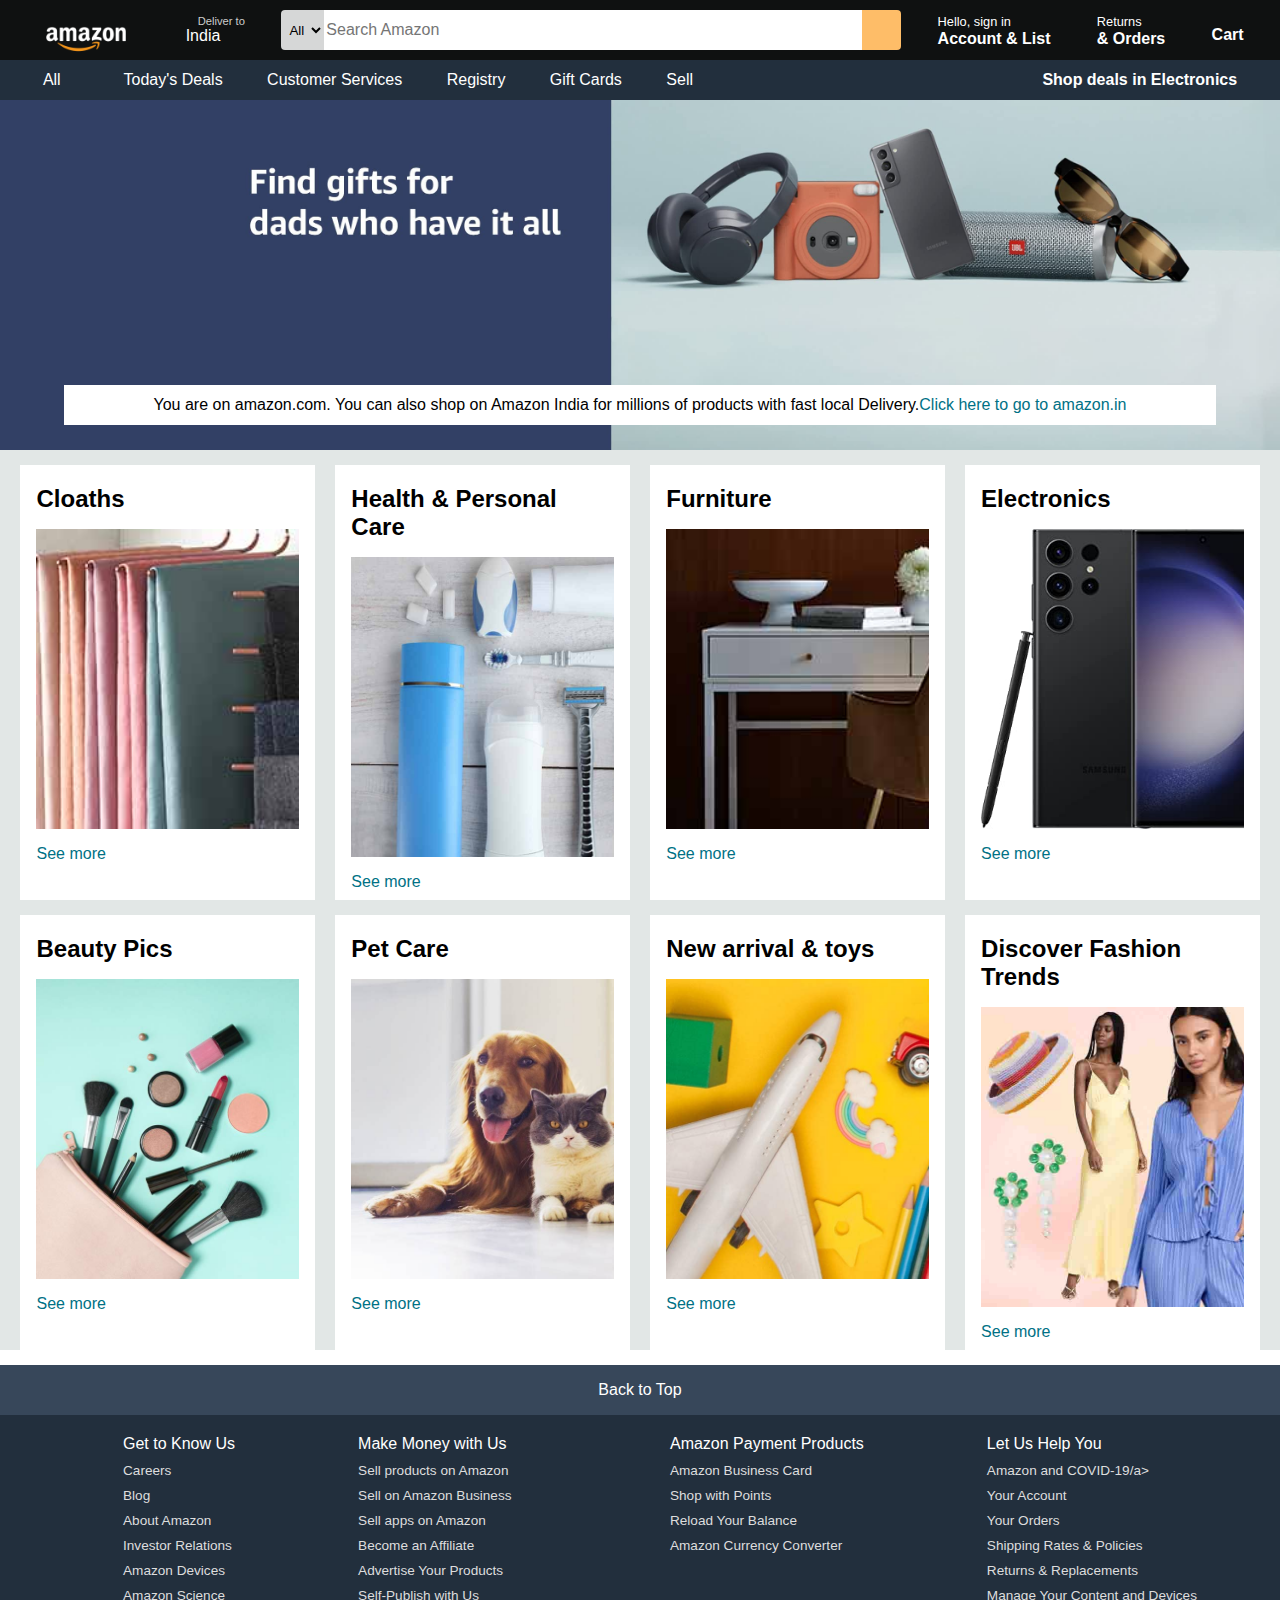
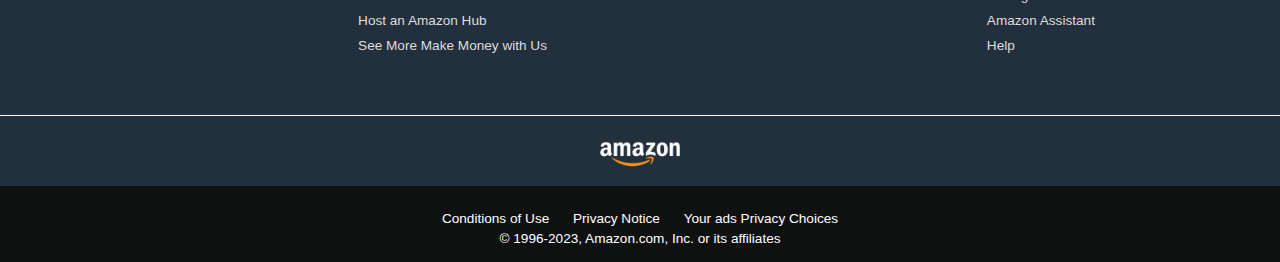
<file: index.html>
<!DOCTYPE html>
<html lang="en">

<head>
    <meta charset="UTF-8">
    <meta name="viewport" content="width=device-width, initial-scale=1.0">
    <title>Amazon</title>
    <link rel="stylesheet" href="style.css">
    <link rel="stylesheet" href="https://cdnjs.cloudflare.com/ajax/libs/font-awesome/6.5.1/css/all.min.css"
        integrity="sha512-DTOQO9RWCH3ppGqcWaEA1BIZOC6xxalwEsw9c2QQeAIftl+Vegovlnee1c9QX4TctnWMn13TZye+giMm8e2LwA=="
        crossorigin="anonymous" referrerpolicy="no-referrer" />
</head>

<body>
    <header>
        <div class="navbar">
            <div class="nav-logo border">
                <div class="logo"></div>
            </div>


            <div class="nav-address border">
                <p class="add-first">Deliver to</p>
                <div class="add-icon">
                    <i class="fa-solid fa-location-dot"></i>
                    <p class="add-sec">India</p>
                </div>
            </div>

            <div class="nav-search">
                <select class="search-select">
                    <option>All</option>
                </select>
                <input type="text" placeholder="Search Amazon" class="search-input">
                <div class="search-icon">
                    <i class="fa-solid fa-magnifying-glass"></i>
                </div>
            </div>

            <div class="nav-sign border">
                <p><span>Hello, sign in</span></p>
                <p class="nav-sec">Account & List</p>
            </div>

            <div class="nav-return border">
                <p><span>Returns</span></p>
                <p class="nav-sec">& Orders</p>
            </div>

            <div class="nav-cart border">
                <i class="fa-solid fa-cart-shopping"></i>
                Cart
            </div>
        </div>



        <div class="panel">
            <div class="panel-all">
                <i class="fa-solid fa-bars"></i>
                All
            </div>

            <div class="panel-ops">
                <a href="https://www.amazon.com/gp/goldbox?ref_=nav_cs_gb">Today's Deals</a>
                <a href="https://www.amazon.com/gp/help/customer/display.html?nodeId=508510&ref_=nav_cs_customerservice">Customer Services</a>
                <a href="https://www.amazon.com/registries?ref_=nav_cs_registry&ref_=nav_cs_registry">Registry</a>
                <a href="https://www.amazon.com/gift-cards/b/?ie=UTF8&node=2238192011&ref_=nav_cs_gc">Gift Cards</a>
                <a href="https://www.amazon.com/b/?_encoding=UTF8&ld=AZUSSOA-sell&node=12766669011&ref_=nav_cs_sell">Sell</a>
            </div>

            <div class="panel-deals">
                Shop deals in Electronics
            </div>
        </div>
    </header>


    <div class="hero-sec">
        <div class="hero-msg">
            <p>You are on amazon.com. You can also shop on Amazon India for millions of products with fast local
                Delivery.<a href="https://www.amazon.in/">Click here to go to amazon.in</a>
            </p>
        </div>
    </div>


    <div class="shop-section">
        <div class="box">
            <div class="box-content">
                <h2>Cloaths</h2>
                <div class="box-img" style="background-image: url('box1_image.jpg');">

                </div>
                <a href="https://www.amazon.com/s?k=clothes&crid=1CXPF9FL392S0&sprefix=cloth%2Caps%2C313&ref=nb_sb_ss_ts-doa-p_1_5">See more</a>
            </div>
        </div>

        <div class="box">
            <div class="box-content">
                <h2>Health & Personal Care</h2>
                <div class="box-img" style="background-image: url('box2_image.jpg');">

                </div>
                <a href="https://www.amazon.com/s?k=personal+care&rh=p_36%3A-2500&_encoding=UTF8&content-id=amzn1.sym.7d3e5960-aaeb-465f-b3c6-e125eab0c973&pd_rd_r=8065abb7-85c2-4be7-a151-2a127c73c9d1&pd_rd_w=Iu7Xl&pd_rd_wg=Rd07X&pf_rd_p=7d3e5960-aaeb-465f-b3c6-e125eab0c973&pf_rd_r=ZKJD8JCH35ZGE91Y8ADV&qid=1698783835&rnid=386662011&ref=pd_gw_unk">See more</a>
            </div>
        </div>

        <div class="box">
            <div class="box-content">
                <h2>Furniture</h2>
                <div class="box-img" style="background-image: url('box3_image.jpg');">

                </div>
                <a href="https://www.amazon.com/s?k=furniture&crid=3UW74A0JQOOWY&sprefix=furniture%2Caps%2C317&ref=nb_sb_noss_1">See more </a>
            </div>
        </div>
        <div class="box">
            <div class="box-content">
                <h2>Electronics</h2>
                <div class="box-img" style="background-image: url('box4_image.jpg');">

                </div>
               <a href="https://www.amazon.com/s?k=electronics+devices&crid=PV2SMB9YOUH6&sprefix=electronics+device%2Caps%2C437&ref=nb_sb_noss_1">See more</a>
            </div>
        </div>

        <div class="box">
            <div class="box-content">
                <h2>Beauty Pics</h2>
                <div class="box-img" style="background-image: url('box5_image.jpg');">

                </div>
                <a href="https://www.amazon.com/s?k=beauty+products&crid=3SAM2IT204VU8&sprefix=beauty+produ%2Caps%2C1576&ref=nb_sb_ss_ts-doa-p_1_11">See more</a>
            </div>
        </div>

        <div class="box">
            <div class="box-content">
                <h2>Pet Care</h2>
                <div class="box-img" style="background-image: url('box6_image.jpg');">

                </div>
                <a href="https://www.amazon.com/s?k=pet+care&crid=3A84IW4RFXN5P&sprefix=pet+car%2Caps%2C313&ref=nb_sb_ss_ts-doa-p_1_7">See more</a> 
            </div>
        </div>

        <div class="box">
            <div class="box-content">
                <h2>New arrival & toys</h2>
                <div class="box-img" style="background-image: url('box7_image.jpg');">

                </div>
                <a href="https://www.amazon.com/s?k=toys&rh=p_36%3A-2500&_encoding=UTF8&content-id=amzn1.sym.44da4965-9668-4613-bec2-a3a75f0c2ad4&pd_rd_r=91676635-58f0-42a1-9eb3-baf94e2f0713&pd_rd_w=qsCRJ&pd_rd_wg=x5yFy&pf_rd_p=44da4965-9668-4613-bec2-a3a75f0c2ad4&pf_rd_r=ZKJD8JCH35ZGE91Y8ADV&ref=pd_gw_unk">See more</a>
            </div>
        </div>

        <div class="box">
            <div class="box-content">
                <h2>Discover Fashion Trends</h2>
                <div class="box-img" style="background-image: url('box8_image.jpg');">

                </div>
                <a href="https://www.amazon.com/s?k=Trending+fashion&_encoding=UTF8&content-id=amzn1.sym.b4114be9-6d3d-4aed-8b31-fcbf38a83486&crid=2787SXJYRXDZH&pd_rd_r=91676635-58f0-42a1-9eb3-baf94e2f0713&pd_rd_w=eLGeq&pd_rd_wg=x5yFy&pf_rd_p=b4114be9-6d3d-4aed-8b31-fcbf38a83486&pf_rd_r=ZKJD8JCH35ZGE91Y8ADV&sprefix=trending+fashion%2Caps%2C142&ref=pd_gw_unk"> See more</a>
            </div>
        </div>
    </div>

    <footer>
        <div class="foot-panel1">
            <p> Back to Top</p>
        </div>

        <div class="foot-panel2">
            <ul>
                <p>Get to Know Us</p>
                <a>Careers</a>
                <a>Blog</a>
                <a>About Amazon</a>
                <a>Investor Relations</a>
                <a>Amazon Devices</a>
                <a>Amazon Science</a>
            </ul>

            <ul>
                <p>Make Money with Us</p>
                <a>Sell products on Amazon</a>
                <a>Sell on Amazon Business</a>
                <a>Sell apps on Amazon</a>
                <a>Become an Affiliate</a>
                <a>Advertise Your Products</a>
                <a>Self-Publish with Us</a>
                <a>Host an Amazon Hub</a>
                <a>See More Make Money with Us</a>
            </ul>

            <ul>
                <p>Amazon Payment Products</p>
                <a>Amazon Business Card </a>
                <a>Shop with Points</a>
                <a>Reload Your Balance</a>
                <a>Amazon Currency Converter</a>
            </ul>

            <ul>
                <p>Let Us Help You</p>
                <a>Amazon and COVID-19/a>
                    <a>Your Account</a>
                    <a>Your Orders</a>
                    <a>Shipping Rates & Policies</a>
                    <a>Returns & Replacements</a>
                    <a>Manage Your Content and Devices</a>
                    <a>Amazon Assistant</a>
                    <a>Help</a>
            </ul>
        </div>

        <div class="foot-panel3">
            <div class="logo">

            </div>
        </div>

        <div class="foot-panel4">
            <div class="pages">
                <a>Conditions of Use</a>
                <a>Privacy Notice</a>
                <a>Your ads Privacy Choices</a>
            </div>

            <div class="copyright">
                © 1996-2023, Amazon.com, Inc. or its affiliates
            </div>
        </div>
    </footer>
</body>

</html>
</file>
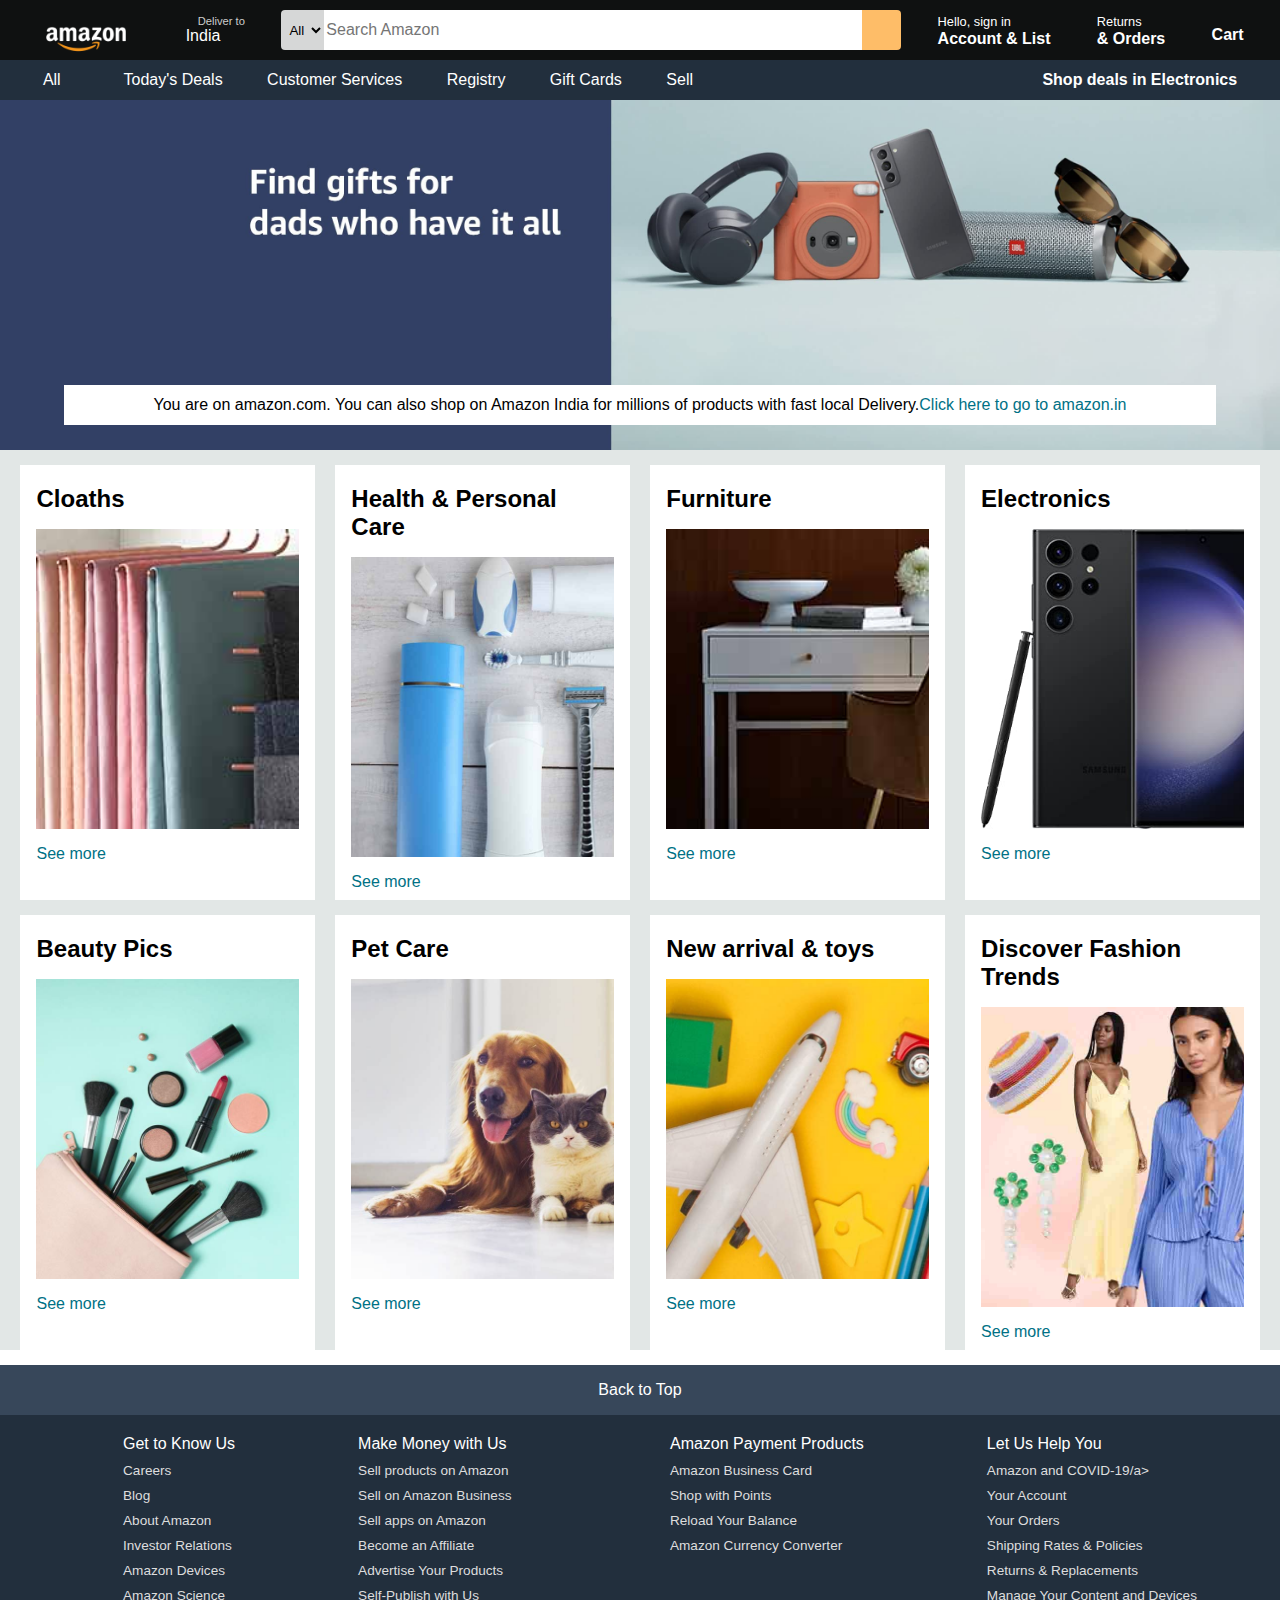
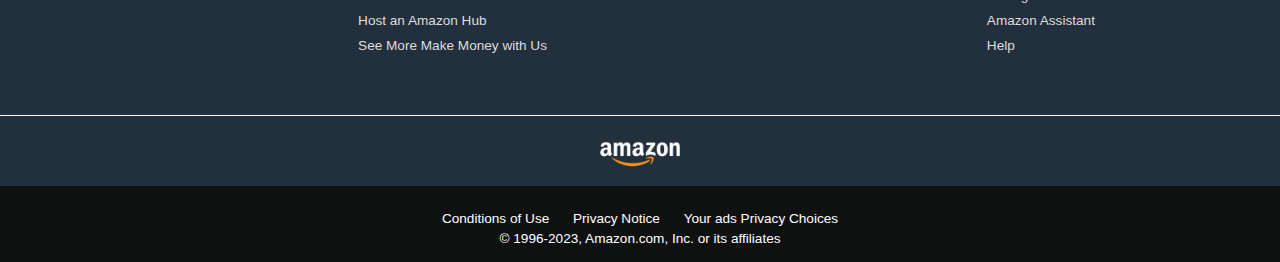
<file: project.html>
<!DOCTYPE html>
<html lang="en">

<head>
    <meta charset="UTF-8">
    <meta name="viewport" content="width=device-width, initial-scale=1.0">
    <title>Amazon</title>
    <link rel="stylesheet" href="style.css">
    <link rel="stylesheet" href="https://cdnjs.cloudflare.com/ajax/libs/font-awesome/6.5.1/css/all.min.css"
        integrity="sha512-DTOQO9RWCH3ppGqcWaEA1BIZOC6xxalwEsw9c2QQeAIftl+Vegovlnee1c9QX4TctnWMn13TZye+giMm8e2LwA=="
        crossorigin="anonymous" referrerpolicy="no-referrer" />
</head>

<body>
    <header>
        <div class="navbar">
            <div class="nav-logo border">
                <div class="logo"></div>
            </div>


            <div class="nav-address border">
                <p class="add-first">Deliver to</p>
                <div class="add-icon">
                    <i class="fa-solid fa-location-dot"></i>
                    <p class="add-sec">India</p>
                </div>
            </div>

            <div class="nav-search">
                <select class="search-select">
                    <option>All</option>
                </select>
                <input type="text" placeholder="Search Amazon" class="search-input">
                <div class="search-icon">
                    <i class="fa-solid fa-magnifying-glass"></i>
                </div>
            </div>

            <div class="nav-sign border">
                <p><span>Hello, sign in</span></p>
                <p class="nav-sec">Account & List</p>
            </div>

            <div class="nav-return border">
                <p><span>Returns</span></p>
                <p class="nav-sec">& Orders</p>
            </div>

            <div class="nav-cart border">
                <i class="fa-solid fa-cart-shopping"></i>
                Cart
            </div>
        </div>



        <div class="panel">
            <div class="panel-all">
                <i class="fa-solid fa-bars"></i>
                All
            </div>

            <div class="panel-ops">
                <a href="https://www.amazon.com/gp/goldbox?ref_=nav_cs_gb">Today's Deals</a>
                <a href="https://www.amazon.com/gp/help/customer/display.html?nodeId=508510&ref_=nav_cs_customerservice">Customer Services</a>
                <a href="https://www.amazon.com/registries?ref_=nav_cs_registry&ref_=nav_cs_registry">Registry</a>
                <a href="https://www.amazon.com/gift-cards/b/?ie=UTF8&node=2238192011&ref_=nav_cs_gc">Gift Cards</a>
                <a href="https://www.amazon.com/b/?_encoding=UTF8&ld=AZUSSOA-sell&node=12766669011&ref_=nav_cs_sell">Sell</a>
            </div>

            <div class="panel-deals">
                Shop deals in Electronics
            </div>
        </div>
    </header>


    <div class="hero-sec">
        <div class="hero-msg">
            <p>You are on amazon.com. You can also shop on Amazon India for millions of products with fast local
                Delivery.<a href="https://www.amazon.in/">Click here to go to amazon.in</a>
            </p>
        </div>
    </div>


    <div class="shop-section">
        <div class="box">
            <div class="box-content">
                <h2>Cloaths</h2>
                <div class="box-img" style="background-image: url('box1_image.jpg');">

                </div>
                <a href="https://www.amazon.com/s?k=clothes&crid=1CXPF9FL392S0&sprefix=cloth%2Caps%2C313&ref=nb_sb_ss_ts-doa-p_1_5">See more</a>
            </div>
        </div>

        <div class="box">
            <div class="box-content">
                <h2>Health & Personal Care</h2>
                <div class="box-img" style="background-image: url('box2_image.jpg');">

                </div>
                <a href="https://www.amazon.com/s?k=personal+care&rh=p_36%3A-2500&_encoding=UTF8&content-id=amzn1.sym.7d3e5960-aaeb-465f-b3c6-e125eab0c973&pd_rd_r=8065abb7-85c2-4be7-a151-2a127c73c9d1&pd_rd_w=Iu7Xl&pd_rd_wg=Rd07X&pf_rd_p=7d3e5960-aaeb-465f-b3c6-e125eab0c973&pf_rd_r=ZKJD8JCH35ZGE91Y8ADV&qid=1698783835&rnid=386662011&ref=pd_gw_unk">See more</a>
            </div>
        </div>

        <div class="box">
            <div class="box-content">
                <h2>Furniture</h2>
                <div class="box-img" style="background-image: url('box3_image.jpg');">

                </div>
                <a href="https://www.amazon.com/s?k=furniture&crid=3UW74A0JQOOWY&sprefix=furniture%2Caps%2C317&ref=nb_sb_noss_1">See more </a>
            </div>
        </div>
        <div class="box">
            <div class="box-content">
                <h2>Electronics</h2>
                <div class="box-img" style="background-image: url('box4_image.jpg');">

                </div>
               <a href="https://www.amazon.com/s?k=electronics+devices&crid=PV2SMB9YOUH6&sprefix=electronics+device%2Caps%2C437&ref=nb_sb_noss_1">See more</a>
            </div>
        </div>

        <div class="box">
            <div class="box-content">
                <h2>Beauty Pics</h2>
                <div class="box-img" style="background-image: url('box5_image.jpg');">

                </div>
                <a href="https://www.amazon.com/s?k=beauty+products&crid=3SAM2IT204VU8&sprefix=beauty+produ%2Caps%2C1576&ref=nb_sb_ss_ts-doa-p_1_11">See more</a>
            </div>
        </div>

        <div class="box">
            <div class="box-content">
                <h2>Pet Care</h2>
                <div class="box-img" style="background-image: url('box6_image.jpg');">

                </div>
                <a href="https://www.amazon.com/s?k=pet+care&crid=3A84IW4RFXN5P&sprefix=pet+car%2Caps%2C313&ref=nb_sb_ss_ts-doa-p_1_7">See more</a> 
            </div>
        </div>

        <div class="box">
            <div class="box-content">
                <h2>New arrival & toys</h2>
                <div class="box-img" style="background-image: url('box7_image.jpg');">

                </div>
                <a href="https://www.amazon.com/s?k=toys&rh=p_36%3A-2500&_encoding=UTF8&content-id=amzn1.sym.44da4965-9668-4613-bec2-a3a75f0c2ad4&pd_rd_r=91676635-58f0-42a1-9eb3-baf94e2f0713&pd_rd_w=qsCRJ&pd_rd_wg=x5yFy&pf_rd_p=44da4965-9668-4613-bec2-a3a75f0c2ad4&pf_rd_r=ZKJD8JCH35ZGE91Y8ADV&ref=pd_gw_unk">See more</a>
            </div>
        </div>

        <div class="box">
            <div class="box-content">
                <h2>Discover Fashion Trends</h2>
                <div class="box-img" style="background-image: url('box8_image.jpg');">

                </div>
                <a href="https://www.amazon.com/s?k=Trending+fashion&_encoding=UTF8&content-id=amzn1.sym.b4114be9-6d3d-4aed-8b31-fcbf38a83486&crid=2787SXJYRXDZH&pd_rd_r=91676635-58f0-42a1-9eb3-baf94e2f0713&pd_rd_w=eLGeq&pd_rd_wg=x5yFy&pf_rd_p=b4114be9-6d3d-4aed-8b31-fcbf38a83486&pf_rd_r=ZKJD8JCH35ZGE91Y8ADV&sprefix=trending+fashion%2Caps%2C142&ref=pd_gw_unk"> See more</a>
            </div>
        </div>
    </div>

    <footer>
        <div class="foot-panel1">
            <p> Back to Top</p>
        </div>

        <div class="foot-panel2">
            <ul>
                <p>Get to Know Us</p>
                <a>Careers</a>
                <a>Blog</a>
                <a>About Amazon</a>
                <a>Investor Relations</a>
                <a>Amazon Devices</a>
                <a>Amazon Science</a>
            </ul>

            <ul>
                <p>Make Money with Us</p>
                <a>Sell products on Amazon</a>
                <a>Sell on Amazon Business</a>
                <a>Sell apps on Amazon</a>
                <a>Become an Affiliate</a>
                <a>Advertise Your Products</a>
                <a>Self-Publish with Us</a>
                <a>Host an Amazon Hub</a>
                <a>See More Make Money with Us</a>
            </ul>

            <ul>
                <p>Amazon Payment Products</p>
                <a>Amazon Business Card </a>
                <a>Shop with Points</a>
                <a>Reload Your Balance</a>
                <a>Amazon Currency Converter</a>
            </ul>

            <ul>
                <p>Let Us Help You</p>
                <a>Amazon and COVID-19/a>
                    <a>Your Account</a>
                    <a>Your Orders</a>
                    <a>Shipping Rates & Policies</a>
                    <a>Returns & Replacements</a>
                    <a>Manage Your Content and Devices</a>
                    <a>Amazon Assistant</a>
                    <a>Help</a>
            </ul>
        </div>

        <div class="foot-panel3">
            <div class="logo">

            </div>
        </div>

        <div class="foot-panel4">
            <div class="pages">
                <a>Conditions of Use</a>
                <a>Privacy Notice</a>
                <a>Your ads Privacy Choices</a>
            </div>

            <div class="copyright">
                © 1996-2023, Amazon.com, Inc. or its affiliates
            </div>
        </div>
    </footer>
</body>

</html>
</file>
<file: style.css>
*{
    margin: 0;
    font-family: Arial, Helvetica, sans-serif;
    border: border-box;
}

.navbar
{
    height: 60px;
    background-color: #0f1111;
    color: white;
    display: flex;
    align-items: center;
    justify-content: space-evenly;
}


.nav-logo{
    height: 30px;
    width: 100px;
    margin-top: -8px;
    margin-bottom: 1px;
}


.logo{
    background-image: url("amazon_logo.png");
    background-size: cover;
    height: 41px;
    width: 111px;
   
}

.border{
    border: 2px solid transparent;
    padding-top: 10px;
   padding-bottom: 10px;
   padding-left: 8px;
   padding-right: 8px;
}

.border:hover{
    border: 1.5px solid white ;
}

/* box-2 */

.add-first{
    color: #cccccc;
    font-size: 0.7rem;
    margin-left: 15px;
}
.add-sec{
    
    font-size: 1rem;
    margin-left: 3px;
}

.add-icon
{
    display: flex;
    align-items: center;
}


/* box-3 */

.nav-search
{
   display: flex;
   justify-content: space-evenly;
   
   width: 620px;
   height: 40px;
   border-radius: 4px;
}

.nav-search:hover{
        border: 2px solid orange;
}
.search-select{
    background-color: #f3f3f3e0;
    width: 50px;
    text-align: center;
    border-top-left-radius: 4px;
    border-bottom-left-radius: 4PX;
    border: none;
}

.search-input{
    width: 100%;
    font-size: 1rem;
    border: none;

}

.search-icon
{
    width: 45px;
    display: flex;
    justify-content: center;
    align-items: center;
    font-size: 1.3rem;
    background-color: #febd68;
    border-top-right-radius: 4px;
    border-bottom-right-radius: 4px;
    color: #0f1111;
}

/* box-4 */

span{
   font-size: 0.8rem;
}

.nav-sec{
   font-size: 1rem;
   font-weight: 700;
}

/* box-5 */

.nav-cart i{
    font-size: 30px;
}

.nav-cart{
    font-size: 1rem;
    font-weight: 700;
}


/* panel */

.panel{
    height: 40px;
    background-color: #222f3d;
    display: flex;
    color: white;
    align-items: center;
    justify-content: space-evenly;
}

.panel-all:hover{
    padding-top: 8px;
   padding-bottom: 8px;
   padding-left: 5px;
   padding-right: 5px;
    cursor: pointer;
    border: 2px solid white;
}

.panel-deals:hover{
    padding-top: 8px;
   padding-bottom: 8px;
   padding-left: 5px;
   padding-right: 5px;
    cursor: pointer;
    cursor: pointer;
    border: 2px solid white;
}
.panel-ops a{
    display: inline;
    margin: 15px;
   padding-top: 8px;
   padding-bottom: 8px;
   padding-left: 5px;
   padding-right: 5px;
    color: white;
    text-decoration: none;
}

.panel-ops a:hover{
    cursor: pointer;
    border: 2px solid white;
}
.panel-ops{
    width: 70%;
    font-size: 1rem;
}

.panel-deals{
    font-weight: 700;
}


/* Hero-section */

.hero-sec{
    background-image: url("hero_image.jpg");
    height: 350px;
    background-size: cover;
    display: flex;
    justify-content: center;
    align-items: flex-end;
    
}

.hero-msg{
    background-color: white;
    color: black;
    height: 40px;
    display: flex;
    align-items: center;
    justify-content: center;
    font-size: 1rem;
    margin-bottom: 25px;
    width: 90%;
}

.hero-msg a{
    text-decoration: none;
    color: #007185;
}

/* shop-section */

.shop-section{
    display: flex;
    justify-content: space-evenly;
    background-color: #e2e7e6;
    flex-wrap: wrap;
}

.box{
   
    height: 400px;
    width: 23%;
    background-color: white;
    padding: 20px 0px 15px;
    margin-top: 15px;
}

.box:hover{
    border: 2px solid black;
}

.box-img{
    height: 300px;
    background-size: cover;
    margin-top: 1rem;
    margin-bottom: 1rem;
}

.box-content{
    margin-left: 1rem;
    margin-right: 1rem;
}

.box-content a{
    color: #007185;
    text-decoration: none;
    cursor: pointer;
}


/* footer */

footer{
    margin-top: 15px;
}

.foot-panel1{
    background-color: #37475a;
    color: white;
    height: 50px;
    display: flex;
    justify-content: center;
    align-items: center;
    font-size: 1rem;
}

.foot-panel1 p:hover{
    cursor: pointer;
}
.foot-panel2{
    background-color: #222f3d;
    color: white;
    height: 300px;
    display: flex;
    justify-content: space-evenly;
}

ul{
    margin-top: 20px;
}
ul a{
    display: block;
    font-size: 0.85rem;
    margin-top: 10px;
    color: #dddddd;
    cursor: pointer;
}

.foot-panel3{
    background-color: #222f3d;
    color: white;
    border-top: 0.5px solid white;
    height: 70px;
    display: flex;
    justify-content: center;
    align-items: center;
}

.logo{
    background-image: url("amazon_logo.png");
    background-size: cover;
    height: 50px;
    width: 100px;
}

.foot-panel4{
    background-color: #0f1111;
    color: white;
    height: 76px;
    font-size: 0.85rem;
    text-align: center;
}

.pages{  
    padding-top: 25px;
}

.pages a{
    margin-left: 10px;
    margin-right: 10px;
}
.copyright{
    padding-top: 5px;
}
</file>
